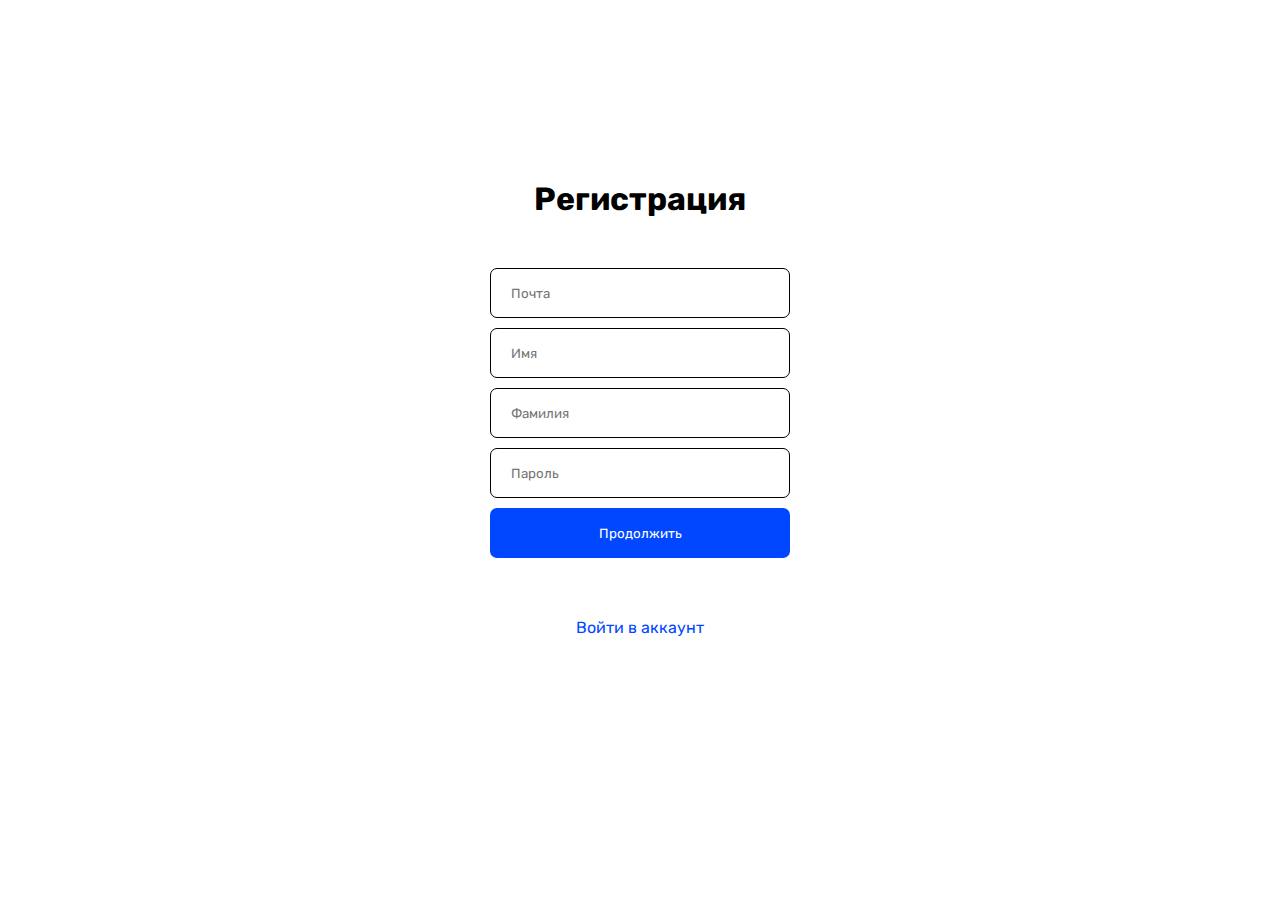
<file: reg.html>
<!DOCTYPE html>
<html lang="en">
<head>
    <meta charset="UTF-8">
    <meta name="viewport" content="width=device-width, initial-scale=1.0">
    <title>Document</title>
    <link rel="stylesheet" href="/style.css">
    <link href="https://fonts.googleapis.com/css2?family=Fredoka:wght@300..700&family=Roboto:ital,wght@0,100;0,300;0,400;0,500;0,700;0,900;1,100;1,300;1,400;1,500;1,700;1,900&family=Rubik:ital,wght@0,300..900;1,300..900&display=swap" rel="stylesheet">

</head>
<body>
    <div class="container">

        <div class="tit">
            <h1>Регистрация</h1>
        </div>
         
         <form name="data" class="formm">
             <input name="email" placeholder="Почта" type="text">
             <input name="name" placeholder="Имя" type="text">
             <input name="surname" placeholder="Фамилия" type="text">
             <input name="password" placeholder="Пароль" type="text">
                <div class="nav">

                    <button>Продолжить</button>
                </div>
                </form>
            </div>
            <nav>
                
                <a href="/pages/sign_in.html">Войти в аккаунт</a>
            </nav>


    <script src="/main.js"></script>
</body>
</html>
</file>
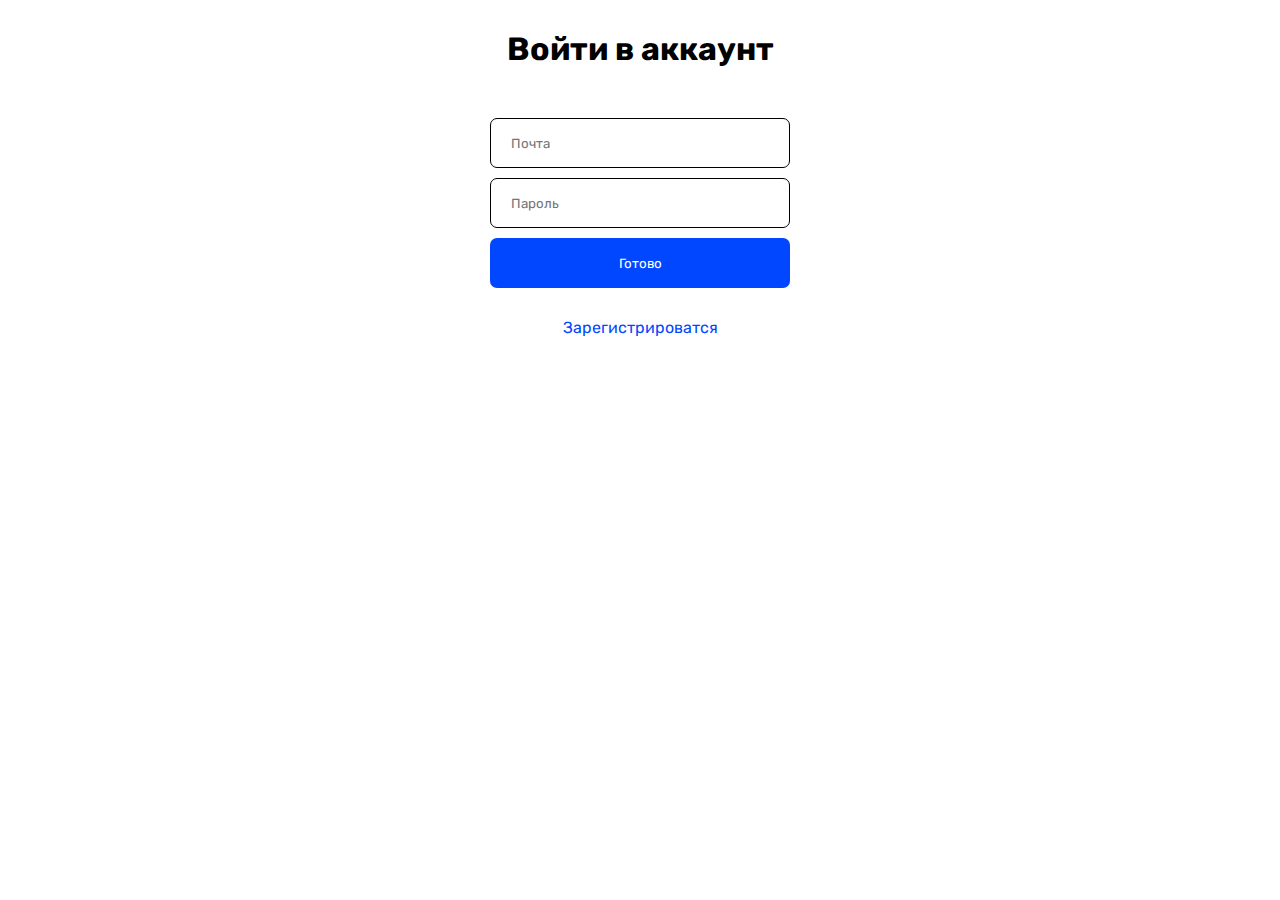
<file: sign_in.html>
<!DOCTYPE html>
<html lang="en">
<head>
    <meta charset="UTF-8">
    <meta name="viewport" content="width=device-width, initial-scale=1.0">
    <title>Document</title>
    <link rel="stylesheet" href="/style.css">
    <link href="https://fonts.googleapis.com/css2?family=Fredoka:wght@300..700&family=Roboto:ital,wght@0,100;0,300;0,400;0,500;0,700;0,900;1,100;1,300;1,400;1,500;1,700;1,900&family=Rubik:ital,wght@0,300..900;1,300..900&display=swap" rel="stylesheet">
</head>
<body>

    <div class="tit">
        <h1>Войти в аккаунт</h1>
    </div>

    <form class="formm" name="sub">
        <input placeholder="Почта" class="mail" name="email" type="text">
        <input class="password" placeholder="Пароль" name="password" type="text">
        <button>Готово</button>
    </form>
    <nav>

        <a href="/pages/reg.html">Зарегистрироватся</a>
    </nav>


    <script src="/main-2.js"></script>
</body>
</html>
</file>
<file: style.css>
* {
  padding: 0;
  margin: 0;
  box-sizing: border-box;
  font-family: Rubik;
}

.container {
  width: 1200px;
  margin: 0 auto;
  padding: 150px 30px 30px;
}


.tit {
  padding: 30px 30px 50px;
  display: flex;
  justify-content: center;
  align-items: center;
}

.formm {
  display: flex;
  justify-content: center;
  align-items: center;
  flex-direction: column;
  gap: 10px;
}

.formm input {
  width: 300px;
  height: 50px;
  border-style: none;
  border-radius: 7px;
  border: 1px solid black;
  padding: 20px;
}

.formm button {
  width: 300px;
  height: 50px;
  border-radius: 7px;
  color: white;
  background-color: rgb(0, 71, 255);
  border-style: none;
}

nav {
  display: flex;
  justify-content: center;
  padding: 30px;
  
}

nav a {
  color: rgb(0, 71, 255);
  text-decoration: none;
}

.sub {
  display: flex;
  justify-content: center;
  align-items: center;
  flex-direction: column;
  gap: 10px;
}


.nav a {
  text-decoration: none;
  color: white;
}
</file>
